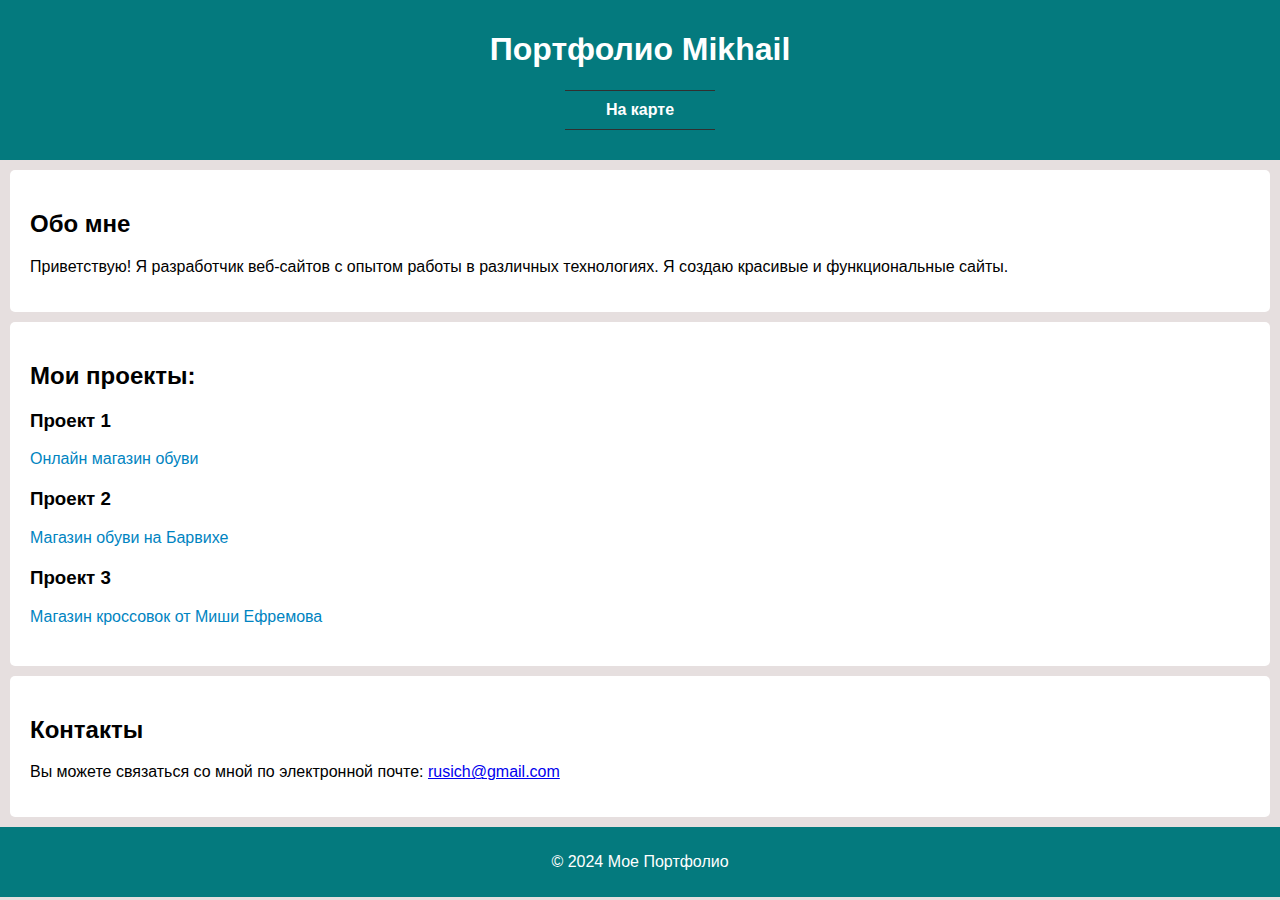
<file: index.html>
<!DOCTYPE html>
<html lang="ru">
<head>
    <meta charset="UTF-8">
    <meta name="viewport" content="width=device-width, initial-scale=1.0">
    <title>Портфолио Mikhail</title>
    <link href="index.css" rel="stylesheet" type="text/css">
</head>
<body>

<header>
    <h1>Портфолио Mikhail</h1>
    <nav>
        <h3 class="title-example"><a href="2.index.html">На карте</h3></a>
    </nav>
</header>

<section id="about">
    <h2>Обо мне</h2>
    <p>Приветствую! Я разработчик веб-сайтов с опытом работы в различных технологиях. Я создаю красивые и функциональные сайты.</p>
</section>

<section id="projects">
    <h2>Мои проекты:</h2>
    <div class="project">
        <h3>Проект 1</h3>
        <a href="#" title="https://github.com/Rem1xF9/ONLINE-SHOE-STORE"class="underline-one">Онлайн магазин обуви</a>
    </div>
    <div class="project">
        <h3>Проект 2</h3>
        <p><a href="https://github.com/Rem1xF9/ONLINE-SHOE-STORE" title="Lorem Ipsum"class="underline-one">Магазин обуви на Барвихе </a></p>
    </div>
    <div class="project">
        <h3>Проект 3</h3>
        <p><a href="https://github.com/Rem1xF9/ONLINE-SHOE-STORE" title="Lorem Ipsum"class="underline-one">Магазин кроссовок от Миши Ефремова</a></p>
    </div>
</section>

<section id="contact">
    <h2>Контакты</h2>
    <p>Вы можете связаться со мной по электронной почте: <a href="mailto:ebalolomatel@gmail.com">rusich@gmail.com</a></p>
</section>

<footer>
    <p>&copy; 2024 Мое Портфолио</p>
</footer>

</body>
</html>
</file>
<file: index.css>
body {
    font-family: Arial, sans-serif;
    margin: 0;
    padding: 0;
    background-color: #e6dfdf;
}
header {
    background: #047a7e;
    color: #fff;
    padding: 10px 0;
    text-align: center;
}
nav {
    margin: 20px 0;
}
nav a {
    color: #fff;
    margin: 0 15px;
    text-decoration: none;
}
section {
    padding: 20px;
    margin: 10px;
    background: #fff;
    border-radius: 5px;
}
.project {
    margin-bottom: 20px;
}
footer {
    text-align: center;
    padding: 10px 0;
    background: #047a7e;
    color: #fff;
    position: relative;
    bottom: 0;
    width: 100%;
}


h3.title-example{
    font-size: 1em; /* Размер шрифта */
    color: #ffffff; /* Цвет заголовка */
    text-align: center; /* Текст по центру */
}
/*  CSS код для линии над заголовком */
h3.title-example:before {
    content: '';
    display: block;
    height: 1px; /* Высота линии */
    background: #303030; /* Цвет линии */
    width: 150px; /* Ширина линии до наведения */
    margin: 0 auto 10px; /* Отступ с боков по центру и снизу */
	transition: 1s; /* Время, за которое линия возвращается после наведения */
}
h3.title-example:hover:before {
    width: 250px; /* Ширина линии при наведении */
	transition: ease-out 1s; /* Время, за которое линия расширяется при наведении */
}
/*  CSS код для линии под заголовком */
h3.title-example:after {
    content: '';
    display: block;
    height: 1px; /* Высота линии */
    background: #303030; /* Цвет линии */
    width: 150px; /* Ширина линии до наведения */
    margin: 10px auto 0; /* Отступ с боков по центру и сверху */
	transition: 1s; /* Время, за которое линия возвращается после наведения */
}
h3.title-example:hover:after {
    width: 250px; /* Ширина линии при наведении */
	transition: ease-out 1s; /* Время, за которое линия расширяется при наведении */
}

a:hover {
    color: rgb(211, 223, 164); /* Красный цвет ссылки*/
}

.underline-one {
	color: #0084c1; /* Цвет обычной ссылки */
    position: relative;
    cursor: pointer;
    text-decoration: none; /* Убираем подчеркивание */
}
.underline-one:after {
	content: "";
    display: block;
    position: absolute;
    right: 0;
    bottom: -3px;
    width: 0;
    height: 2px; /* Высота линии */
    background-color: rgb(234, 0, 255); /* Цвет подчеркивания при исчезании линии*/
    transition: width 0.5s; /* Время эффекта */
}

.underline-one:hover:after {
	content: "";
    width: 100%;
    display: block;
    position: absolute;
    left: 0;
    bottom: -3px;
    height: 2px; /* Высота линии */
    background-color: rgb(0, 255, 4); /* Цвет подчеркивания при появлении линии*/
    transition: width 0.5s;  /* Время эффекта */
}
</file>
